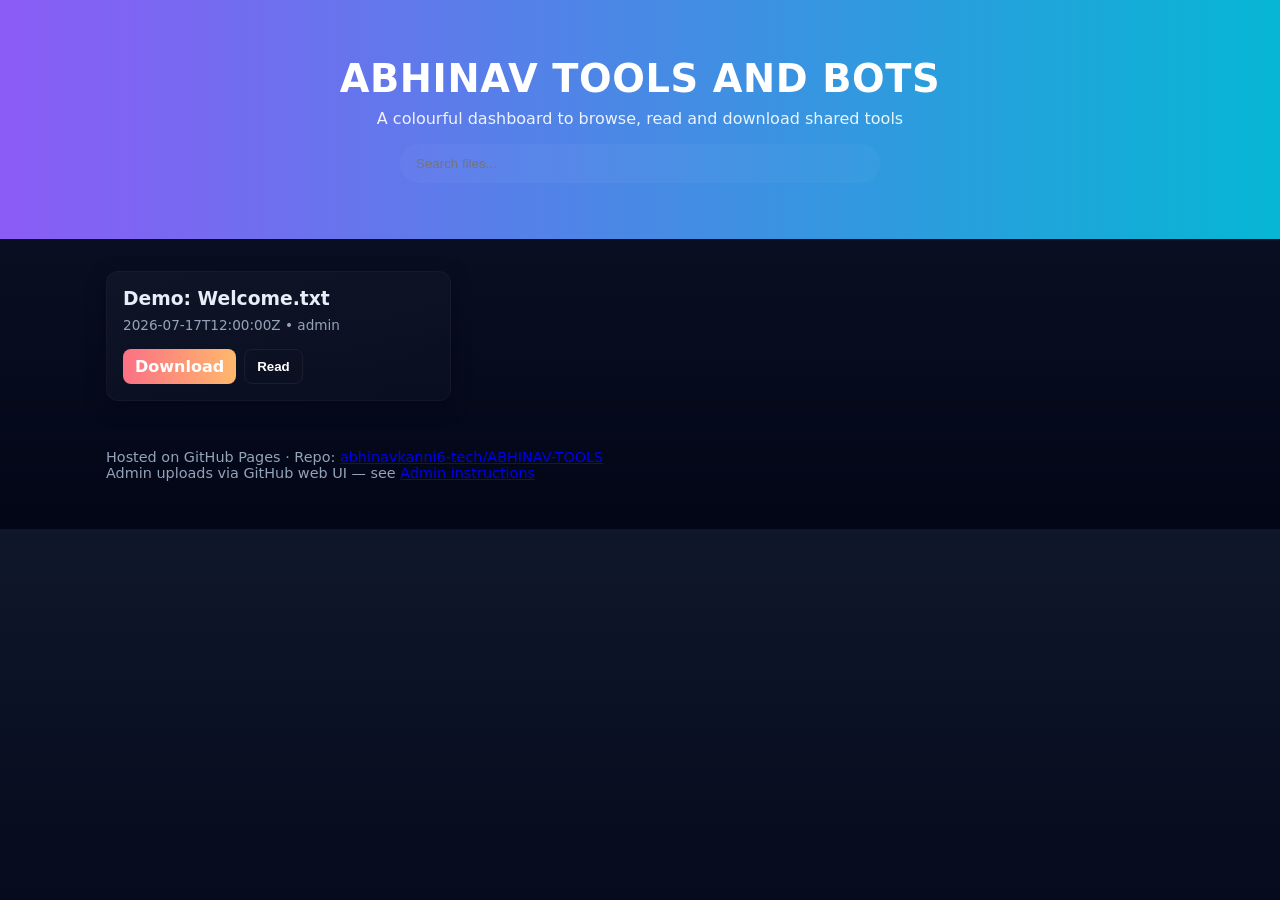
<file: index.html>
<!doctype html>
<html lang="en">
<head>
  <meta charset="utf-8">
  <meta name="viewport" content="width=device-width,initial-scale=1">
  <title>ABHINAV TOOLS AND BOTS</title>
  <link rel="stylesheet" href="/assets/styles.css">
</head>
<body>
  <header class="hero">
    <div class="hero-inner">
      <h1>ABHINAV TOOLS AND BOTS</h1>
      <p class="tag">A colourful dashboard to browse, read and download shared tools</p>
      <div class="actions">
        <input id="search" placeholder="Search files..." aria-label="Search files">
      </div>
    </div>
  </header>

  <main class="container">
    <section id="grid" class="grid"></section>
  </main>

  <footer class="footer">
    <div>Hosted on GitHub Pages · Repo: <a id="repo-link" href="https://github.com/abhinavkanni6-tech/ABHINAV-TOOLS">abhinavkanni6-tech/ABHINAV-TOOLS</a></div>
    <div>Admin uploads via GitHub web UI — see <a href="/admin.html">Admin instructions</a></div>
  </footer>

  <div id="modal" class="modal" aria-hidden="true">
    <div class="modal-content">
      <button id="close-modal" class="btn-close">✕</button>
      <h2 id="modal-title"></h2>
      <div id="modal-body" class="readme"></div>
      <a id="modal-download" class="btn primary" target="_blank" rel="noopener">Download</a>
    </div>
  </div>

  <script src="/assets/app.js"></script>
</body>
</html>
</file>
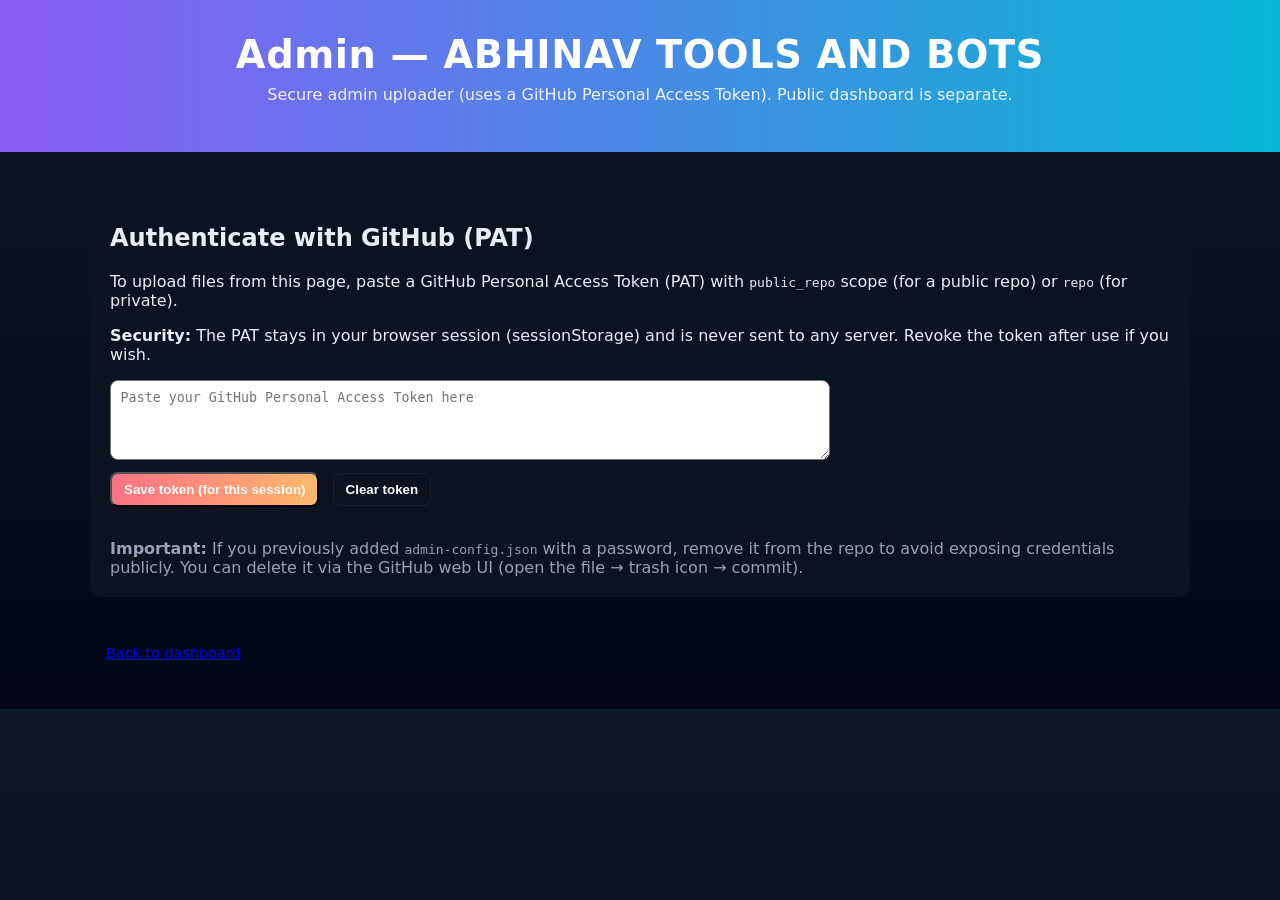
<file: admin.html>
<!doctype html>
<html lang="en">
<head>
  <meta charset="utf-8">
  <meta name="viewport" content="width=device-width,initial-scale=1">
  <title>Admin — ABHINAV TOOLS AND BOTS</title>
  <link rel="stylesheet" href="/assets/styles.css">
</head>
<body>
  <header class="hero small">
    <div class="hero-inner">
      <h1>Admin — ABHINAV TOOLS AND BOTS</h1>
      <p class="tag">Secure admin uploader (uses a GitHub Personal Access Token). Public dashboard is separate.</p>
    </div>
  </header>

  <main class="container docs">
    <div id="token-area">
      <h2>Authenticate with GitHub (PAT)</h2>
      <p>To upload files from this page, paste a GitHub Personal Access Token (PAT) with <code>public_repo</code> scope (for a public repo) or <code>repo</code> (for private).</p>
      <p><strong>Security:</strong> The PAT stays in your browser session (sessionStorage) and is never sent to any server. Revoke the token after use if you wish.</p>
      <textarea id="pat" placeholder="Paste your GitHub Personal Access Token here" style="width:100%;max-width:720px;height:80px;padding:.6rem;border-radius:8px;"></textarea>
      <div style="height:.5rem"></div>
      <button id="save-pat" class="btn primary">Save token (for this session)</button>
      <button id="clear-pat" class="btn ghost" style="margin-left:.5rem">Clear token</button>
      <div style="height:1rem"></div>
      <div id="pat-msg" style="color:#ffb4b4"></div>
    </div>

    <div id="uploader-area" style="display:none">
      <h2>Upload a file</h2>
      <p>Select a file, give it a display name and a short description (Markdown is supported).</p>
      <label>File</label><br>
      <input id="file-input" type="file"><br><br>
      <label>Display name</label><br>
      <input id="displayName" placeholder="My Cool Tool" style="width:100%;max-width:720px;padding:.6rem;border-radius:8px;"><br><br>
      <label>Description / README (Markdown)</label><br>
      <textarea id="readme" placeholder="Describe the file..." style="width:100%;max-width:720px;height:120px;padding:.6rem;border-radius:8px;"></textarea>
      <div style="height:.5rem"></div>
      <button id="upload-btn" class="btn primary">Upload to repo and publish</button>
      <div style="height:1rem"></div>
      <div id="upload-msg" style="color:#d1ffd6"></div>
      <hr style="margin:1.25rem 0;border:none;border-top:1px solid rgba(255,255,255,0.04)">
      <h3>Notes</h3>
      <ul>
        <li>This uploader will: <strong>1)</strong> upload the file to <code>uploads/&lt;filename&gt;</code> in your repo; <strong>2)</strong> update <code>files.json</code> to include a manifest entry so the dashboard shows the file.</li>
        <li>If <code>files.json</code> does not exist, the uploader will create it.</li>
        <li>The PAT is used only from your browser and is stored in sessionStorage; you can clear it with the "Clear token" button. Revoke the token in GitHub after use if desired.</li>
      </ul>

      <p style="margin-top:1rem">
        <a class="btn ghost" href="https://github.com/abhinavkanni6-tech/ABHINAV-TOOLS" target="_blank" rel="noopener">Open repo on GitHub</a>
        <a class="btn" href="/" style="margin-left:.5rem">Back to dashboard</a>
      </p>
    </div>

    <div style="margin-top:1rem;color:var(--muted)">
      <strong>Important:</strong> If you previously added <code>admin-config.json</code> with a password, remove it from the repo to avoid exposing credentials publicly. You can delete it via the GitHub web UI (open the file → trash icon → commit).
    </div>
  </main>

  <footer class="footer">
    <div><a href="/">Back to dashboard</a></div>
  </footer>

  <script src="/assets/admin-uploader.js"></script>
</body>
</html>
</file>
<file: assets/styles.css>
:root{
  --bg:#0f172a;
  --card:#0b1220;
  --muted:#94a3b8;
  --accent1:#8b5cf6; /* purple */
  --accent2:#06b6d4; /* teal */
  --accent3:#fb7185; /* coral */
  --glass: rgba(255,255,255,0.03);
}
*{box-sizing:border-box}
body{font-family:Inter,ui-sans-serif,system-ui,-apple-system,"Segoe UI",Roboto,"Helvetica Neue",Arial; margin:0; background:linear-gradient(180deg,var(--bg),#020617); color:#e6eef8; -webkit-font-smoothing:antialiased}
.hero{padding:3.5rem 1rem; background:linear-gradient(90deg,var(--accent1),var(--accent2)); color: white}
.hero.small{padding:2rem 1rem}
.hero-inner{max-width:1000px;margin:0 auto;text-align:center}
.hero h1{margin:0;font-size:clamp(1.6rem,3vw,2.4rem);letter-spacing:0.6px}
.hero .tag{opacity:0.95;margin-top:.5rem;color:rgba(255,255,255,0.95)}
.container{max-width:1100px;margin:2rem auto;padding:0 1rem}
.actions{margin-top:1rem}
#search{width:100%;max-width:480px;padding:.75rem 1rem;border-radius:999px;border:none;outline:none;background:var(--glass);color:white}
.grid{display:grid;grid-template-columns:repeat(auto-fill,minmax(260px,1fr));gap:1rem}
.card{background:linear-gradient(135deg, rgba(255,255,255,0.03), rgba(255,255,255,0.02));padding:1rem;border-radius:12px;box-shadow:0 6px 18px rgba(2,6,23,0.6);border:1px solid rgba(255,255,255,0.03)}
.card .title{font-weight:600;margin:0 0 .5rem}
.card .meta{font-size:.85rem;color:var(--muted);margin-bottom:.75rem}
.btn{display:inline-block;padding:.5rem .75rem;border-radius:8px;text-decoration:none;color:white;font-weight:600}
.btn.primary{background:linear-gradient(90deg,var(--accent3),#ffb86b)}
.btn.ghost{background:transparent;border:1px solid rgba(255,255,255,0.06)}
.card .actions{display:flex;gap:.5rem;flex-wrap:wrap}
.footer{max-width:1100px;margin:3rem auto;padding:0 1rem;color:var(--muted);font-size:.9rem}
.docs{background:var(--card);padding:1.25rem;border-radius:10px}
pre{background:#031027;padding:1rem;border-radius:8px;overflow:auto}
.modal{position:fixed;inset:0;display:none;align-items:center;justify-content:center;padding:1rem}
.modal[aria-hidden="false"]{display:flex;background:linear-gradient(0deg,rgba(2,6,23,0.8),rgba(2,6,23,0.6))}
.modal-content{max-width:900px;background:linear-gradient(180deg, #001021, #031b2b);padding:1.25rem;border-radius:12px;box-shadow:0 20px 60px rgba(2,6,23,0.7);position:relative}
.btn-close{position:absolute;right:1rem;top:1rem;background:transparent;border:none;color:var(--muted);font-size:1.1rem}
.readme{white-space:pre-wrap;color:#dbeafe}
@media (max-width:600px){.hero{padding:2rem}.grid{grid-template-columns:1fr}}
</file>
